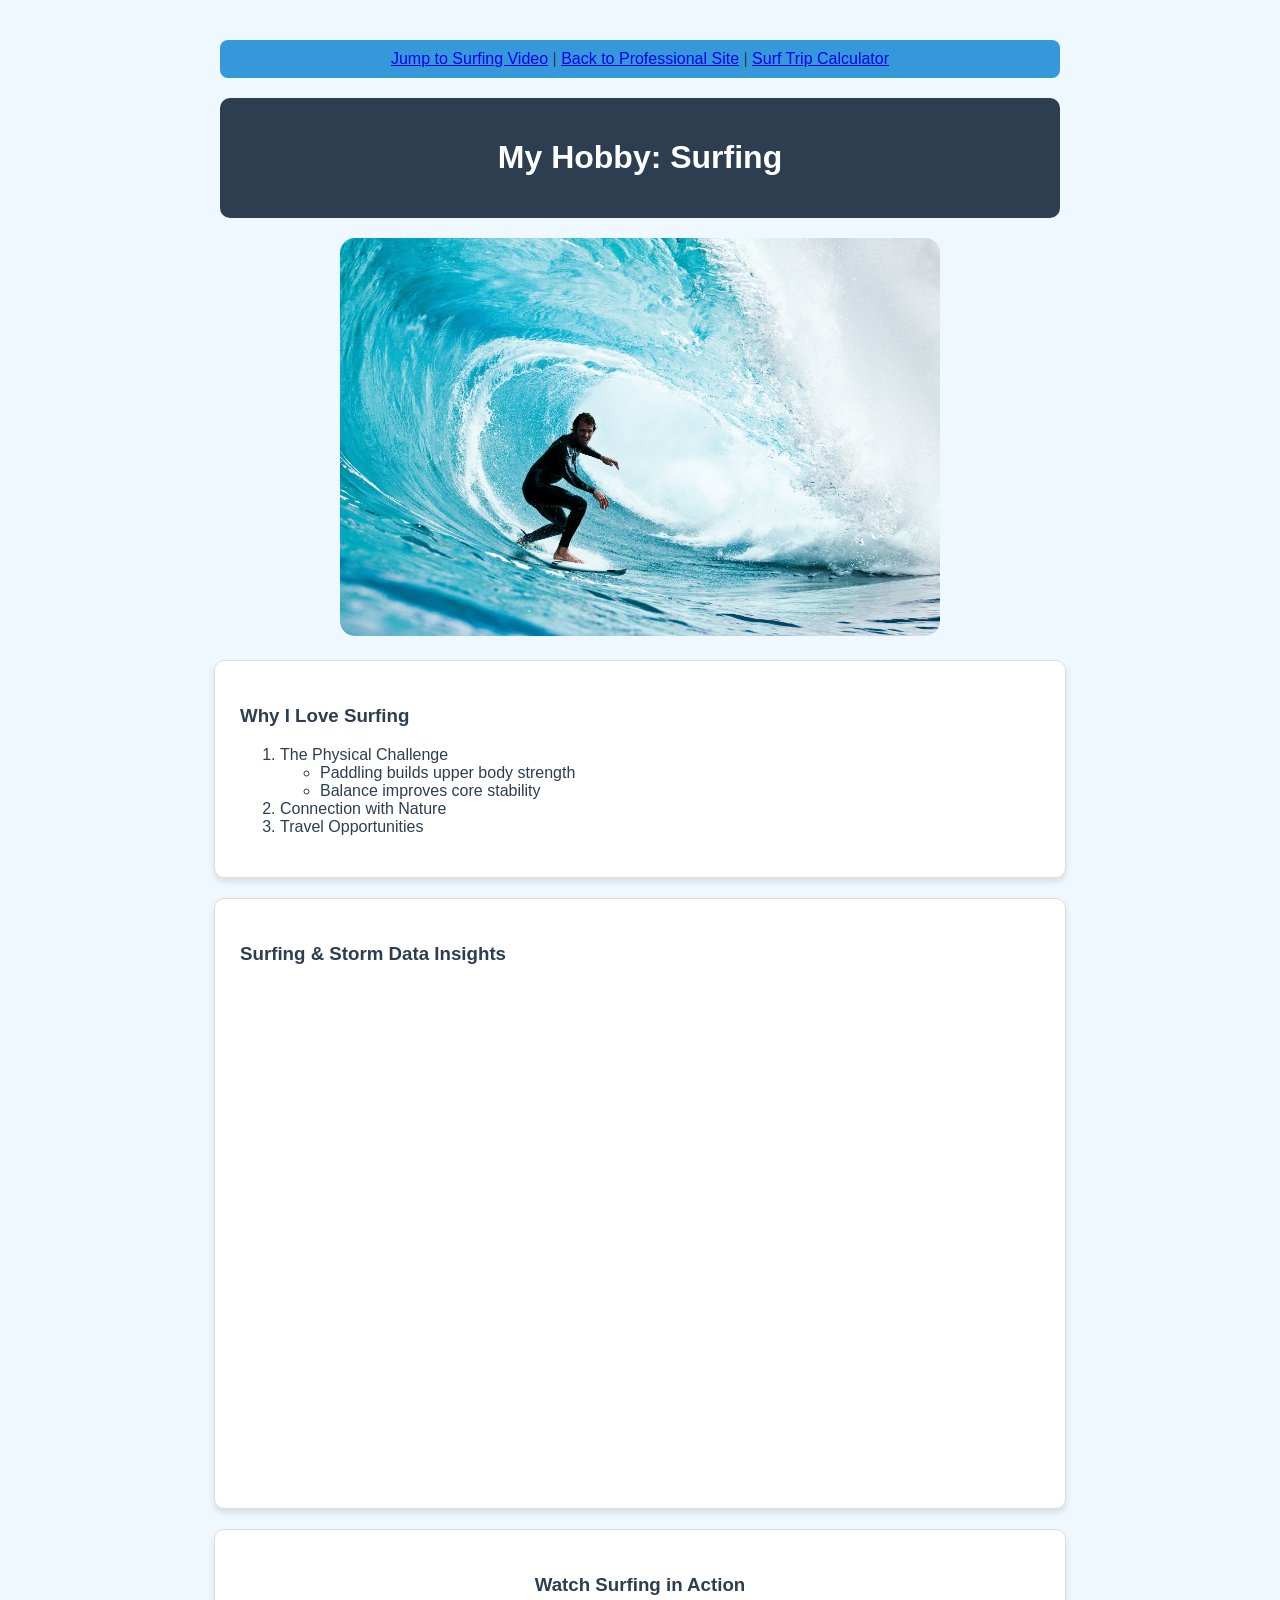
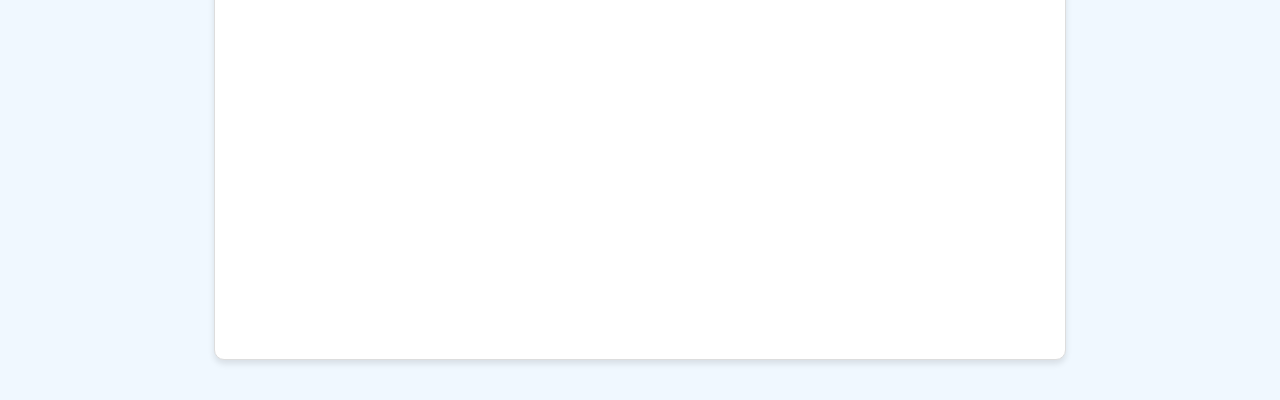
<file: scratch.html>
<!DOCTYPE html>
<html lang="en">
<head>
    <meta charset="UTF-8">
    <title>My Hobby: Surfing</title>
    <link rel="stylesheet" href="mystyles.css">
</head>
<body>

    <div class="nav-bar">
        <a href="#video-section">Jump to Surfing Video</a> |
        <a href="index.html">Back to Professional Site</a> |
        <a href="webapp.html">Surf Trip Calculator</a>
    </div>

    <div class="page-header">
        <h1>My Hobby: Surfing</h1>
    </div>

    <div style="text-align: center;">
        <img src="hobby.jpg" alt="Surfing" style="width: 600px; border-radius: 15px;">
    </div>

    <div class="content-box">
        <h3>Why I Love Surfing</h3>
        <ol>
            <li>The Physical Challenge
                <ul>
                    <li>Paddling builds upper body strength</li>
                    <li>Balance improves core stability</li>
                </ul>
            </li>
            <li>Connection with Nature</li>
            <li>Travel Opportunities</li>
        </ol>
    </div>

    <div class="content-box">
        <h3>Surfing & Storm Data Insights</h3>
        <div class='tableauPlaceholder' id='viz1713220000000' style='position: relative; width: 100%; height: 500px;'>
            <noscript>
                <a href='#'><img alt='Storms' src='https://public.tableau.com/static/images/Re/RegionalSampleWorkbook/Storms/1_rss.png' style='border: none' /></a>
            </noscript>
            <object class='tableauViz' style='width:100%;height:500px;'>
                <param name='host_url' value='https%3A%2F%2Fpublic.tableau.com%2F' />
                <param name='embed_code_version' value='3' />
                <param name='site_root' value='' />
                <param name='name' value='RegionalSampleWorkbook&#47;Storms' />
                <param name='tabs' value='no' />
                <param name='toolbar' value='yes' />
                <param name='animate_transition' value='yes' />
                <param name='display_static_image' value='yes' />
                <param name='display_spinner' value='yes' />
            </object>
        </div>
        <script type='text/javascript' src='https://public.tableau.com/javascripts/api/viz_v1.js'></script>
    </div>

    <div id="video-section" class="content-box" style="text-align: center;">
        <h3>Watch Surfing in Action</h3>
        <iframe width="560" height="315" 
            src="https://www.youtube.com/embed/xtHZKToMvus"
            title="YouTube video player" 
            frameborder="0" 
            allow="accelerometer; autoplay; clipboard-write; encrypted-media; gyroscope; picture-in-picture" 
            allowfullscreen>
        </iframe>
    </div>

</body>
</html>
</file>
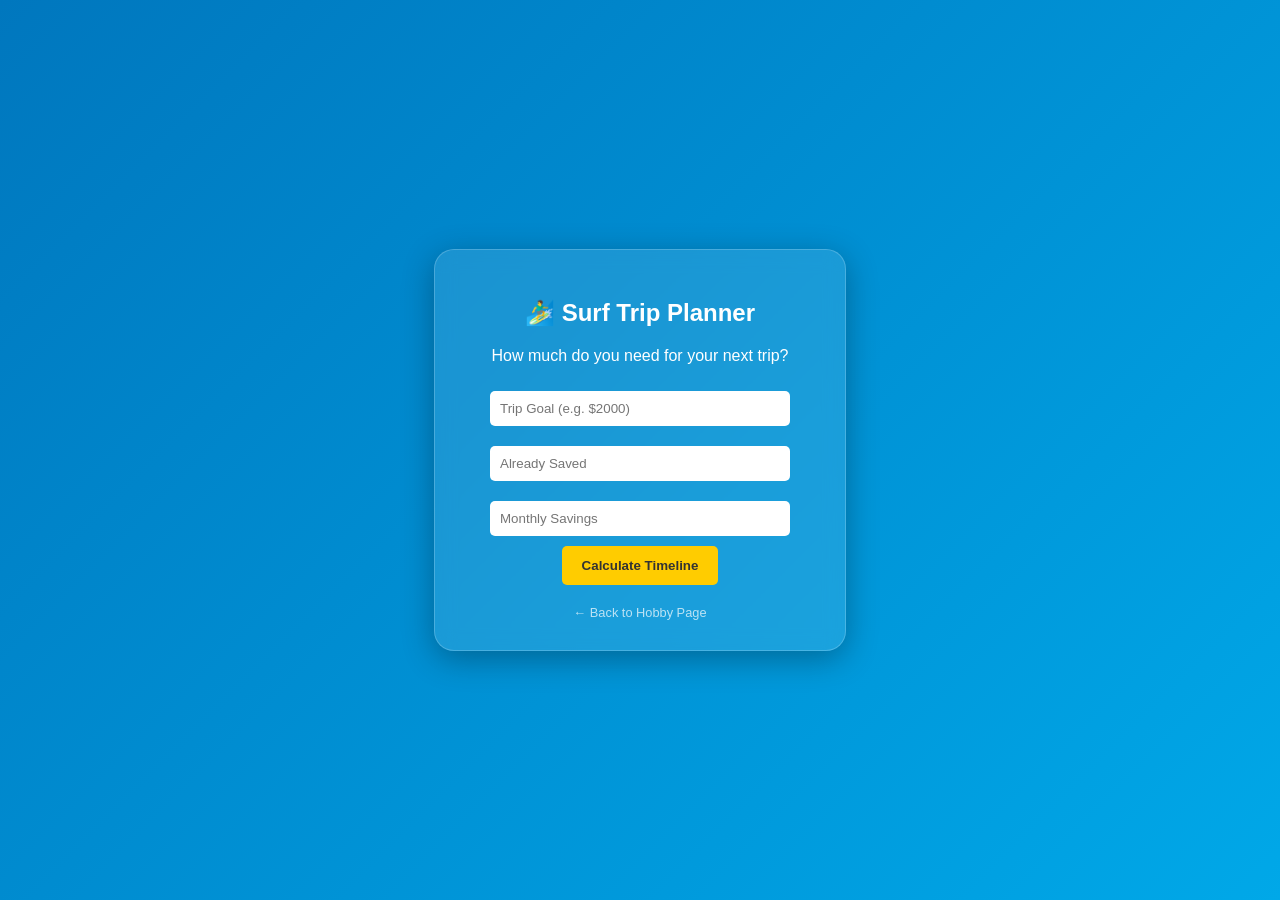
<file: webapp.html>
<!DOCTYPE html>
<html lang="en">
<head>
    <meta charset="UTF-8">
    <meta name="viewport" content="width=device-width, initial-scale=1.0">
    <title>Surf Trip Calculator | Riley Fewkes</title>
    <style>
        body {
            font-family: 'Segoe UI', Tahoma, Geneva, Verdana, sans-serif;
            background: linear-gradient(135deg, #0077be, #00a8e8);
            color: white;
            display: flex;
            justify-content: center;
            align-items: center;
            height: 100vh;
            margin: 0;
        }
        .app-container {
            background: rgba(255, 255, 255, 0.1);
            backdrop-filter: blur(10px);
            padding: 30px;
            border-radius: 20px;
            box-shadow: 0 8px 32px rgba(0,0,0,0.3);
            text-align: center;
            width: 350px;
            border: 1px solid rgba(255,255,255,0.2);
        }
        h2 { margin-bottom: 20px; }
        input {
            width: 80%;
            padding: 10px;
            margin: 10px 0;
            border-radius: 5px;
            border: none;
        }
        button {
            background-color: #ffcc00;
            color: #333;
            border: none;
            padding: 12px 20px;
            border-radius: 5px;
            font-weight: bold;
            cursor: pointer;
            transition: 0.3s;
        }
        button:hover { background-color: #e6b800; transform: scale(1.05); }
        #result { margin-top: 20px; font-weight: bold; font-size: 1.1em; }
        .back-link { display: block; margin-top: 20px; color: white; text-decoration: none; font-size: 0.8em; opacity: 0.7; }
    </style>
</head>
<body>

<div class="app-container">
    <h2>🏄‍♂️ Surf Trip Planner</h2>
    <p>How much do you need for your next trip?</p>
    
    <input type="number" id="goal" placeholder="Trip Goal (e.g. $2000)">
    <input type="number" id="saved" placeholder="Already Saved">
    <input type="number" id="monthly" placeholder="Monthly Savings">
    
    <button onclick="calculateTrip()">Calculate Timeline</button>

    <div id="result"></div>

    <a href="scratch.html" class="back-link">← Back to Hobby Page</a>
</div>

<script>
    function calculateTrip() {
        const goal = document.getElementById('goal').value;
        const saved = document.getElementById('saved').value;
        const monthly = document.getElementById('monthly').value;
        const resultDiv = document.getElementById('result');

        if (goal <= 0 || monthly <= 0) {
            resultDiv.innerHTML = "Please enter valid numbers!";
            return;
        }

        const remaining = goal - saved;
        if (remaining <= 0) {
            resultDiv.innerHTML = "Pack your bags! You're ready to hit the waves! 🌊";
        } else {
            const months = Math.ceil(remaining / monthly);
            resultDiv.innerHTML = `You need $${remaining} more. <br> You'll be surfing in <strong>${months} months!</strong> 🤙`;
        }
    }
</script>

</body>
</html>
</file>
<file: mystyles.css>
/* REQUIREMENT: Custom Background Color + Font Family + Font Color */
body {
    background-color: #f0f8ff;
    font-family: 'Segoe UI', Tahoma, Geneva, Verdana, sans-serif;
    color: #2c3e50;
    margin: 40px;
}

/* REQUIREMENT: Div 1 of 3 - Content boxes */
.content-box {
    background-color: white;
    padding: 25px;
    margin: 20px auto;
    border-radius: 10px;
    border: 1px solid #ddd;
    max-width: 800px;
    box-shadow: 0 4px 6px rgba(0,0,0,0.1);
}

/* REQUIREMENT: Div 2 of 3 - Page header/title area */
.page-header {
    text-align: center;
    background-color: #2c3e50;
    color: white;
    padding: 20px;
    border-radius: 10px;
    max-width: 800px;
    margin: 0 auto 20px auto;
}

/* REQUIREMENT: Div 3 of 3 - Navigation bar */
.nav-bar {
    background-color: #3498db;
    padding: 10px 20px;
    border-radius: 8px;
    max-width: 800px;
    margin: 0 auto 20px auto;
    text-align: center;
}

/* REQUIREMENT: Style 4 - Links in nav *
</file>
